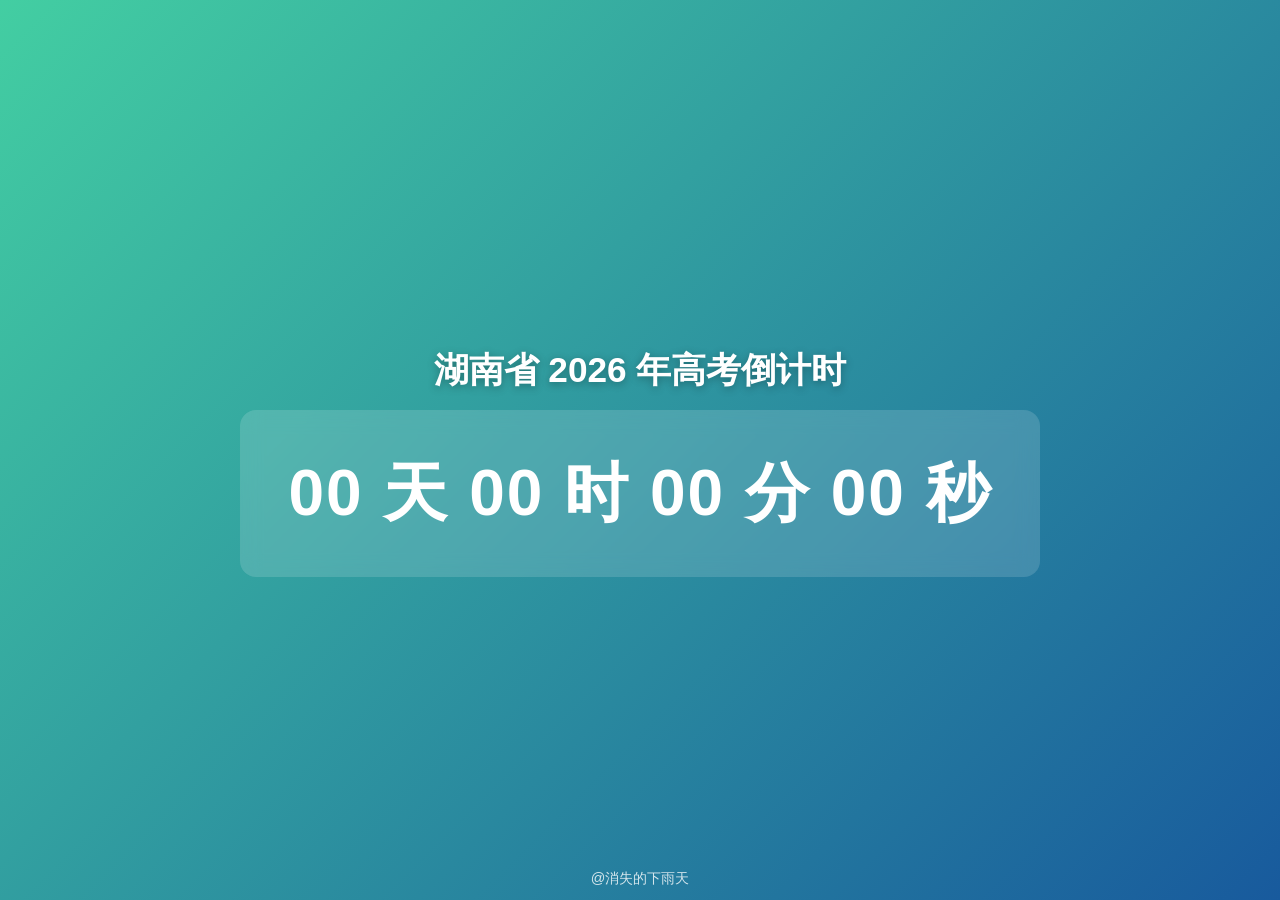
<file: daodishi.html>
<!DOCTYPE html>
<html lang="zh-CN">
<head>
<meta charset="UTF-8">
<title>湖南2026高考倒计时</title>
<meta name="viewport" content="width=device-width,initial-scale=1">
<style>
html,body{margin:0;height:100%;font-family:-apple-system,BlinkMacSystemFont,"Segoe UI",Roboto,"Helvetica Neue",Arial,"Noto Sans",sans-serif;}
body{display:flex;flex-direction:column;align-items:center;justify-content:center;background:linear-gradient(135deg,#43cea2 0%,#185a9d 100%);color:#fff;text-align:center;}
h1{font-size:2.2rem;margin-bottom:1rem;text-shadow:0 2px 8px rgba(0,0,0,.3);}
#box{background:rgba(255,255,255,.15);border-radius:16px;padding:2rem 3rem;backdrop-filter:blur(10px);}
#countdown{font-size:4rem;font-weight:700;letter-spacing:2px;margin:.5rem 0;}
footer{position:absolute;bottom:12px;font-size:.9rem;opacity:.8;}
</style>
</head>
<body>
<h1>湖南省 2026 年高考倒计时</h1>
<div id="box">
  <div id="countdown">加载中…</div>
</div>
<footer>@消失的下雨天</footer>

<script>
(function(){
  // 2026 年湖南高考首日上午 9:00（北京时间）
  const target = new Date('2026-06-07T09:00:00+08:00');
  const cd = document.getElementById('countdown');
  function tick(){
    const now = new Date();
    const diff = target - now;          // 毫秒
    if(diff<=0){ cd.textContent = '00 天 00 时 00 分 00 秒'; return; }
    const days = Math.floor(diff / 86400000);
    const hours = Math.floor((diff % 86400000) / 3600000);
    const minutes = Math.floor((diff % 3600000) / 60000);
    const seconds = Math.floor((diff % 60000) / 1000);
    cd.textContent =
      String(days).padStart(2,'0') + ' 天 ' +
      String(hours).padStart(2,'0') + ' 时 ' +
      String(minutes).padStart(2,'0') + ' 分 ' +
      String(seconds).padStart(2,'0') + ' 秒';
  }
  tick();
  setInterval(tick,1000);
})();
</script>
</body>
</html>
</file>
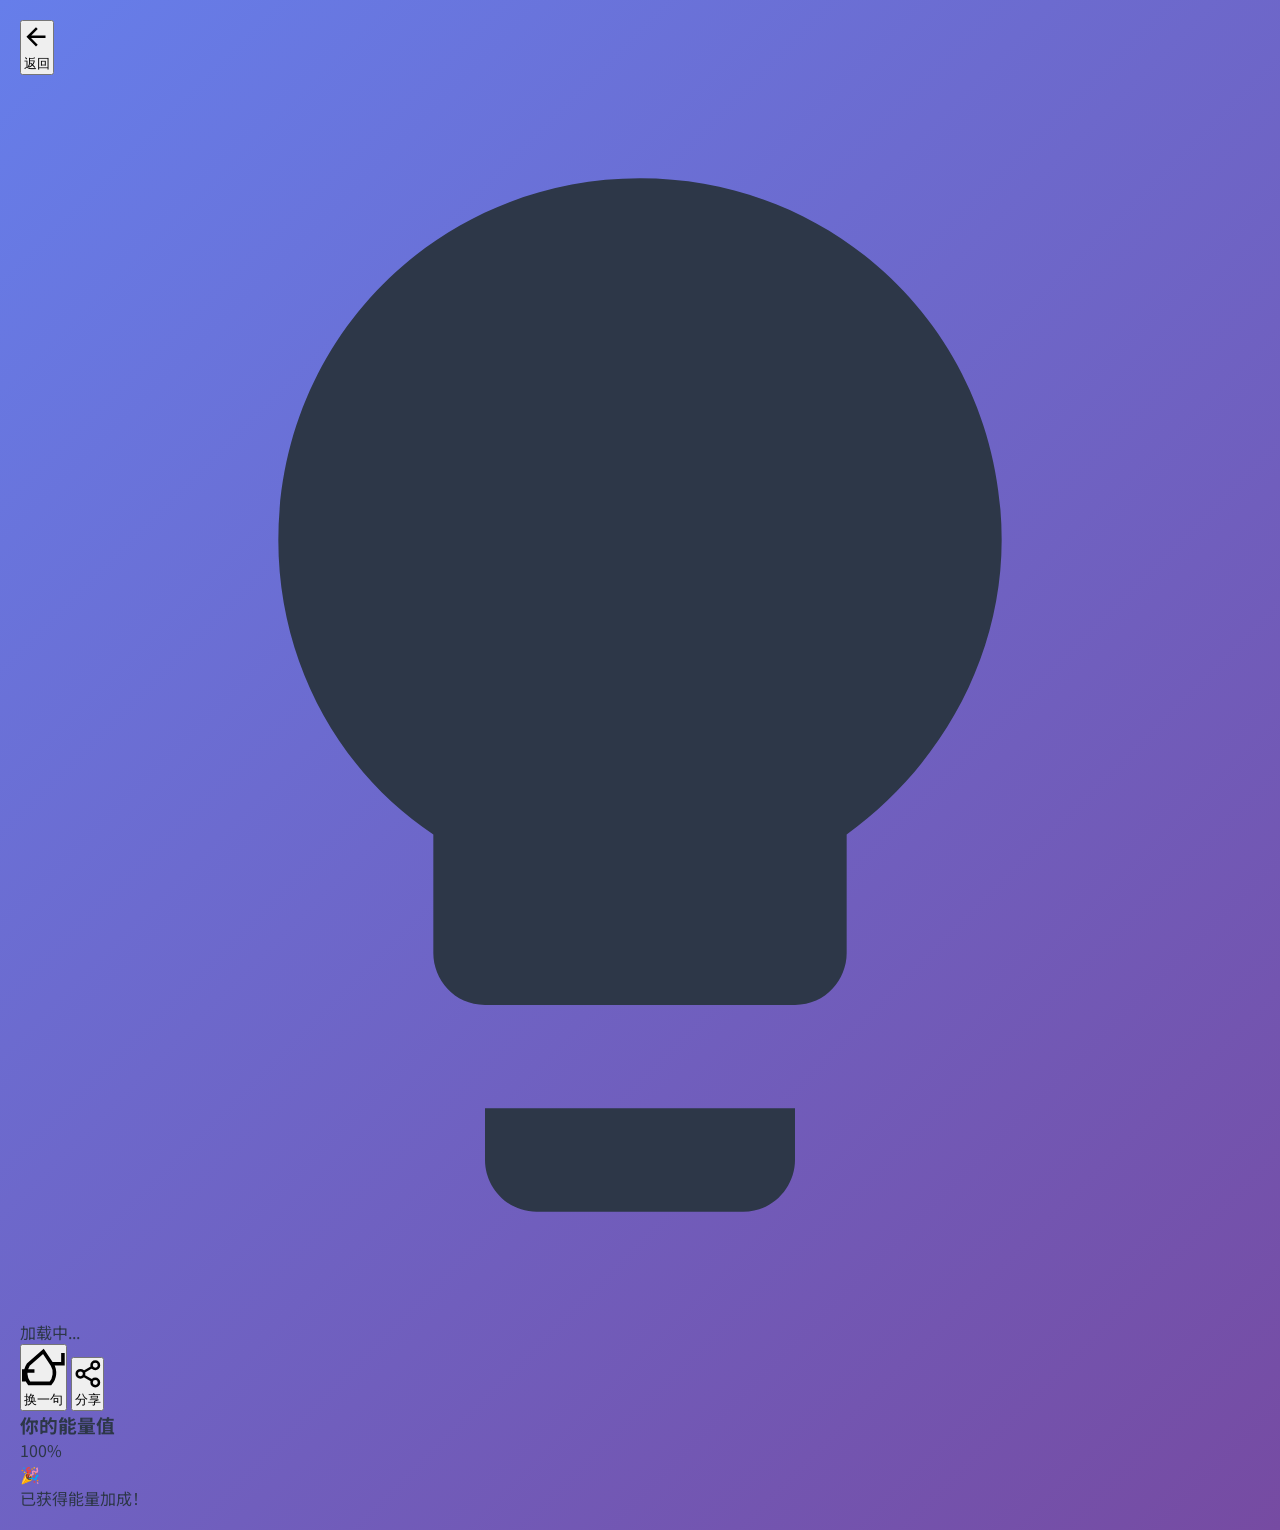
<file: inspire.html>
<!DOCTYPE html>
<html lang="zh-CN">
<head>
    <meta charset="UTF-8">
    <meta name="viewport" content="width=device-width, initial-scale=1.0, maximum-scale=1.0, user-scalable=no">
    <meta name="apple-mobile-web-app-capable" content="yes">
    <meta name="apple-mobile-web-app-status-bar-style" content="black-translucent">
    <title>高考加油 - 相信自己！</title>
    <link rel="stylesheet" href="css/style.css">
    <link href="https://fonts.googleapis.com/css2?family=Noto+Sans+SC:wght@400;700;900&display=swap" rel="stylesheet">
    <link rel="icon" href="assets/images/logo.png">
</head>
<body>
    <div class="container inspire-container">
        <!-- 背景粒子效果 -->
        <div class="particles" id="particles"></div>
        
        <!-- 返回按钮 -->
        <button class="back-btn" onclick="history.back()">
            <svg viewBox="0 0 24 24" fill="none" stroke="currentColor" stroke-width="2">
                <path d="M19 12H5M12 19l-7-7 7-7"/>
            </svg>
            返回
        </button>

        <!-- 激励内容 -->
        <main class="inspire-content">
            <div class="quote-card">
                <div class="quote-icon">
                    <svg viewBox="0 0 24 24" fill="currentColor">
                        <path d="M9 21c0 .5.4 1 1 1h4c.6 0 1-.5 1-1v-1H9v1zm3-19C8.1 2 5 5.1 5 9c0 2.4 1.2 4.5 3 5.7V17c0 .5.4 1 1 1h6c.6 0 1-.5 1-1v-2.3c1.8-1.3 3-3.4 3-5.7 0-3.9-3.1-7-7-7z"/>
                    </svg>
                </div>
                <blockquote class="quote-text" id="quoteText">
                    加载中...
                </blockquote>
                <cite class="quote-author" id="quoteAuthor"></cite>
            </div>

            <!-- 动作按钮 -->
            <div class="action-buttons">
                <button class="btn btn-primary" id="newQuoteBtn">
                    <svg viewBox="0 0 24 24" fill="none" stroke="currentColor" stroke-width="2">
                        <path d="M23 4v6h-6M1 20v-6h6M3.5 10.5A9 9 0 0 0 4 21h12a9 9 0 0 0 1-10.5L12 3 3.5 10.5z"/>
                    </svg>
                    换一句
                </button>
                <button class="btn btn-secondary" id="shareBtn">
                    <svg viewBox="0 0 24 24" fill="none" stroke="currentColor" stroke-width="2">
                        <circle cx="18" cy="5" r="3"/><circle cx="6" cy="12" r="3"/><circle cx="18" cy="19" r="3"/>
                        <line x1="8.6" y1="13.5" x2="15.4" y2="17.5"/><line x1="15.4" y1="6.5" x2="8.6" y2="10.5"/>
                    </svg>
                    分享
                </button>
            </div>

            <!-- 能量条 -->
            <div class="energy-section">
                <h3>你的能量值</h3>
                <div class="energy-bar">
                    <div class="energy-fill" id="energyFill"></div>
                </div>
                <p class="energy-text" id="energyText">100%</p>
            </div>
        </main>

        <!-- 成功动画 -->
        <div class="success-animation" id="successAnimation">
            <div class="success-icon">🎉</div>
            <p>已获得能量加成！</p>
        </div>
    </div>

    <script src="js/main.js"></script>
</body>
</html>
</file>
<file: css/style.css>
/* ==================== 基础样式 ==================== */
:root {
    --primary: #FF6B6B;
    --primary-dark: #FF5252;
    --secondary: #4ECDC4;
    --accent: #FFD166;
    --dark: #1A2B3C;
    --light: #F8F9FA;
    --text: #2D3748;
    --text-light: #718096;
    --gradient: linear-gradient(135deg, #FF6B6B 0%, #4ECDC4 100%);
    --shadow: 0 10px 30px rgba(0, 0, 0, 0.1);
    --shadow-lg: 0 20px 40px rgba(0, 0, 0, 0.15);
    --transition: all 0.3s cubic-bezier(0.4, 0, 0.2, 1);
    --glass: rgba(255, 255, 255, 0.25);
    --glass-border: rgba(255, 255, 255, 0.18);
}

* {
    margin: 0;
    padding: 0;
    box-sizing: border-box;
}

body {
    font-family: 'Noto Sans SC', -apple-system, BlinkMacSystemFont, 'Segoe UI', 'PingFang SC', 'Microsoft YaHei', sans-serif;
    background: linear-gradient(135deg, #667eea 0%, #764ba2 100%);
    min-height: 100vh;
    overflow-x: hidden;
    position: relative;
    color: var(--text);
}

.container {
    min-height: 100vh;
    padding: 20px;
    position: relative;
    z-index: 1;
}

/* ==================== 背景装饰 ==================== */
.bg-decoration {
    position: fixed;
    top: 0;
    left: 0;
    width: 100%;
    height: 100%;
    z-index: -1;
    opacity: 0.15;
}

.wave {
    position: absolute;
    width: 200%;
    height: 100%;
    background: url('data:image/svg+xml,<svg xmlns="http://www.w3.org/2000/svg" viewBox="0 0 1200 120"><path fill="%23ffffff" fill-opacity="0.25" d="M0,60 C300,90 600,30 900,60 C1050,75 1150,75 1200,60 L1200,120 L0,120 Z"></path></svg>');
    background-size: 50% 100%;
    animation: wave 20s linear infinite;
}

.wave:nth-child(2) {
    animation-delay: -5s;
    animation-duration: 25s;
    opacity: 0.5;
}

.wave:nth-child(3) {
    animation-delay: -10s;
    animation-duration: 30s;
    opacity: 0.3;
}

@keyframes wave {
    0% { transform: translateX(0); }
    100% { transform: translateX(-50%); }
}

/* 湖南特色元素 */
.hunan-elements {
    position: fixed;
    bottom: 0;
    left: 0;
    width: 100%;
    height: 200px;
    z-index: -1;
    opacity: 0.1;
}

.element {
    position: absolute;
    background-size: contain;
    background-repeat: no-repeat;
    background-position: bottom;
}

.yuelu-mountain {
    width: 150px;
    height: 100px;
    left: 10%;
    bottom: 0;
    background-image: url('data:image/svg+xml,<svg xmlns="http://www.w3.org/2000/svg" viewBox="0 0 100 100"><path d="M20,80 L30,40 L40,60 L50,30 L60,50 L70,20 L80,80 Z" fill="%234ECDC4"/></svg>');
}

.orange-island {
    width: 100px;
    height: 80px;
    right: 15%;
    bottom: 0;
    background-image: url('data:image/svg+xml,<svg xmlns="http://www.w3.org/2000/svg" viewBox="0 0 100 80"><ellipse cx="50" cy="60" rx="40" ry="20" fill="%23FFD166"/><path d="M30,40 Q50,20 70,40" fill="none" stroke="%23FFD166" stroke-width="3"/></svg>');
}

/* ==================== 主页样式 ==================== */
.main-content {
    max-width: 420px;
    margin: 0 auto;
    padding-top: clamp(30px, 8vh, 60px);
}

/* 头部 */
.header {
    text-align: center;
    margin-bottom: 40px;
}

.logo {
    display: flex;
    align-items: center;
    justify-content: center;
    gap: 10px;
    margin-bottom: 15px;
}

.logo img {
    width: 40px;
    height: 40px;
}

.logo span {
    font-size: 24px;
    font-weight: 800;
    color: var(--light);
    text-shadow: 0 2px 4px rgba(0, 0, 0, 0.1);
}

.date-info {
    color: rgba(255, 255, 255, 0.9);
    font-size: 14px;
}

.date-info p {
    margin: 5px 0;
}

/* 倒计时区域 */
.countdown-section {
    background: var(--glass);
    backdrop-filter: blur(12px);
    border: 1px solid var(--glass-border);
    border-radius: 24px;
    padding: 30px 20px;
    box-shadow: var(--shadow-lg);
    margin-bottom: 30px;
    cursor: pointer;
    transition: var(--transition);
    position: relative;
    overflow: hidden;
}

.countdown-section::before {
    content: '';
    position: absolute;
    top: -50%;
    left: -50%;
    width: 200%;
    height: 200%;
    background: radial-gradient(circle, rgba(255,255,255,0.4) 0%, transparent 60%);
    opacity: 0;
    transition: var(--transition);
    pointer-events: none;
}

.countdown-section:active::before {
    opacity: 1;
    transform: scale(0.8);
}

.countdown-section:active {
    transform: scale(0.98);
}

.countdown-title {
    text-align: center;
    font-size: 20px;
    color: var(--light);
    margin-bottom: 20px;
    font-weight: 700;
}

.countdown-display {
    display: flex;
    justify-content: space-around;
    gap: 10px;
}

.time-box {
    background: rgba(255, 255, 255, 0.2);
    border-radius: 16px;
    padding: 15px 10px;
    text-align: center;
    flex: 1;
    transition: var(--transition);
    border: 1px solid rgba(255, 255, 255, 0.1);
}

.time-box:nth-child(1) { animation: pulse1 2s infinite; }
.time-box:nth-child(2) { animation: pulse2 2s infinite 0.2s; }
.time-box:nth-child(3) { animation: pulse3 2s infinite 0.4s; }
.time-box:nth-child(4) { animation: pulse4 2s infinite 0.6s; }

@keyframes pulse1 { 0%, 100% { background: rgba(255
</file>
